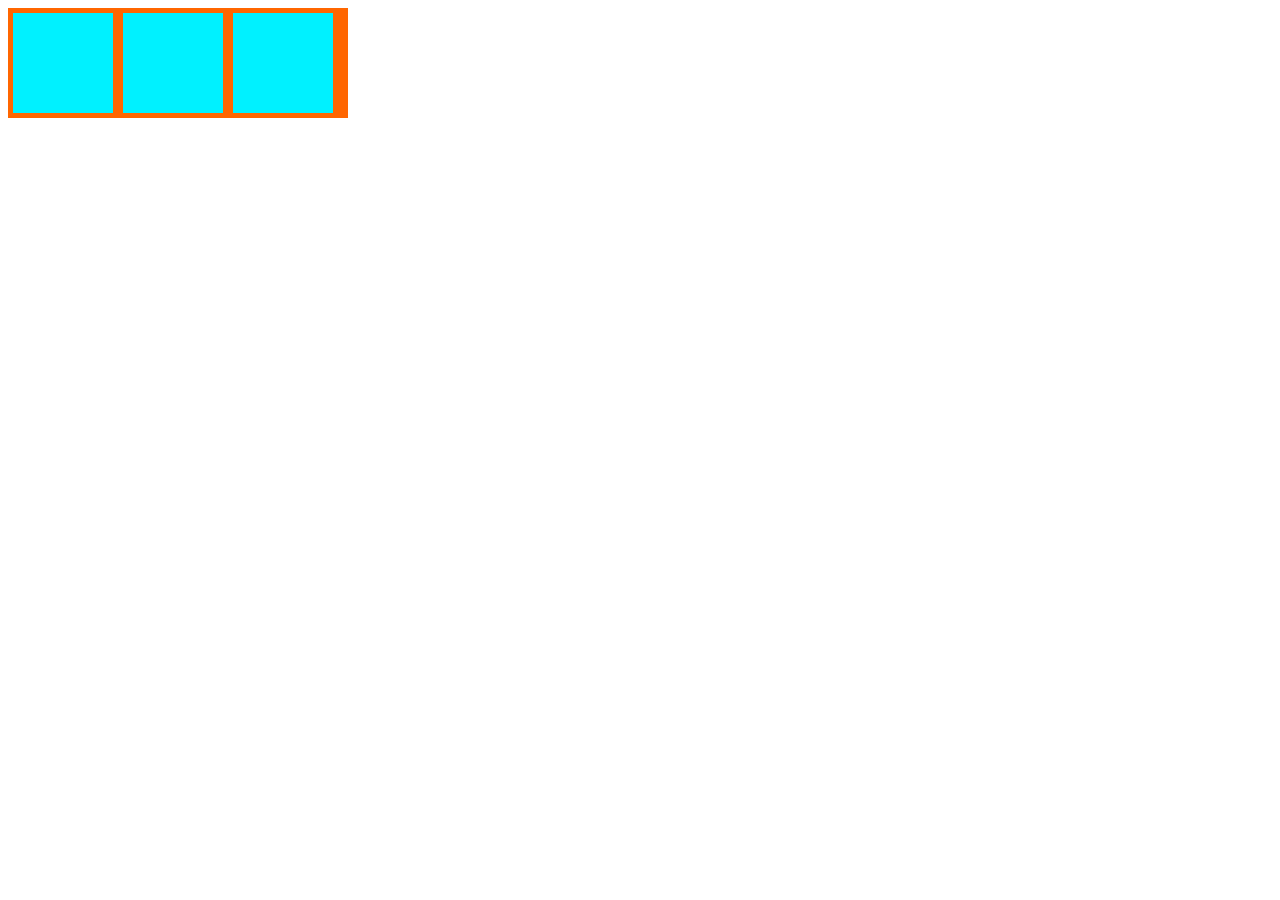
<file: task_2/index.html>
<!DOCTYPE html>
<html lang="en">
<head>
	<meta charset="UTF-8">
	<title>task_2</title>

<link href="css/style.css" rel="stylesheet" media="screen">
</head>
<body>
<div class="parent">
  <div class="rows"></div>
  <div class="rows"></div>
  <div class="rows"></div>
  <div class="nice"></div>
</div>
</body>
</html>
</file>
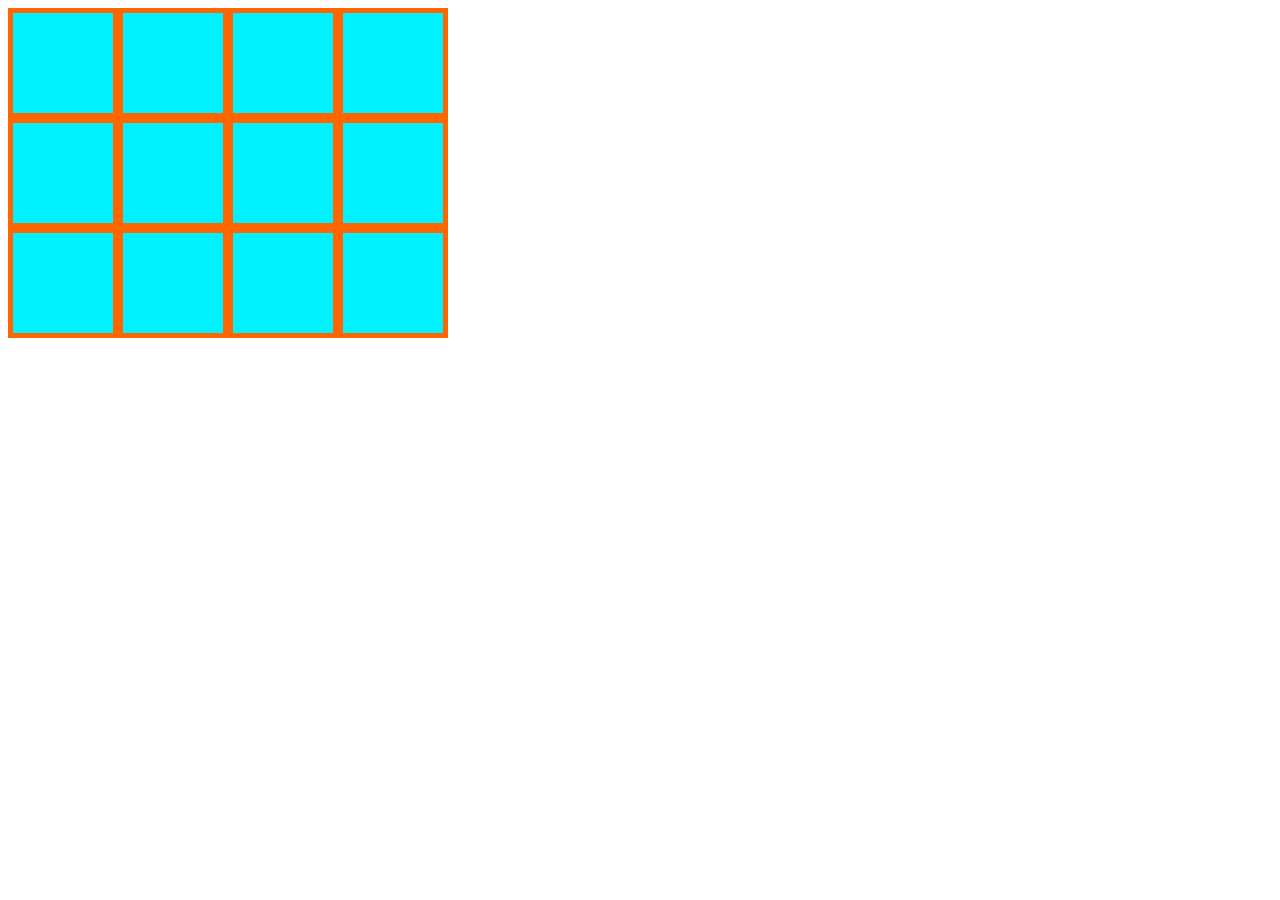
<file: task_3/index.html>
<!DOCTYPE html>
<html lang="en">
<head>
	<meta charset="UTF-8">
	<title>task_3</title>

<link href="css/style.css" rel="stylesheet" media="screen">
</head>
<body>
<div class="parent">
  <div class="rows"></div>
  <div class="rows"></div>
  <div class="rows"></div>
  <div class="rows"></div>
  <div class="rows"></div>
  <div class="rows"></div><div class="rows"></div>
  <div class="rows"></div>
  <div class="rows"></div>
  <div class="rows"></div>
  <div class="rows"></div>
  <div class="rows"></div>
  <div class="position"></div>
</div>
</body>
</html>
</file>
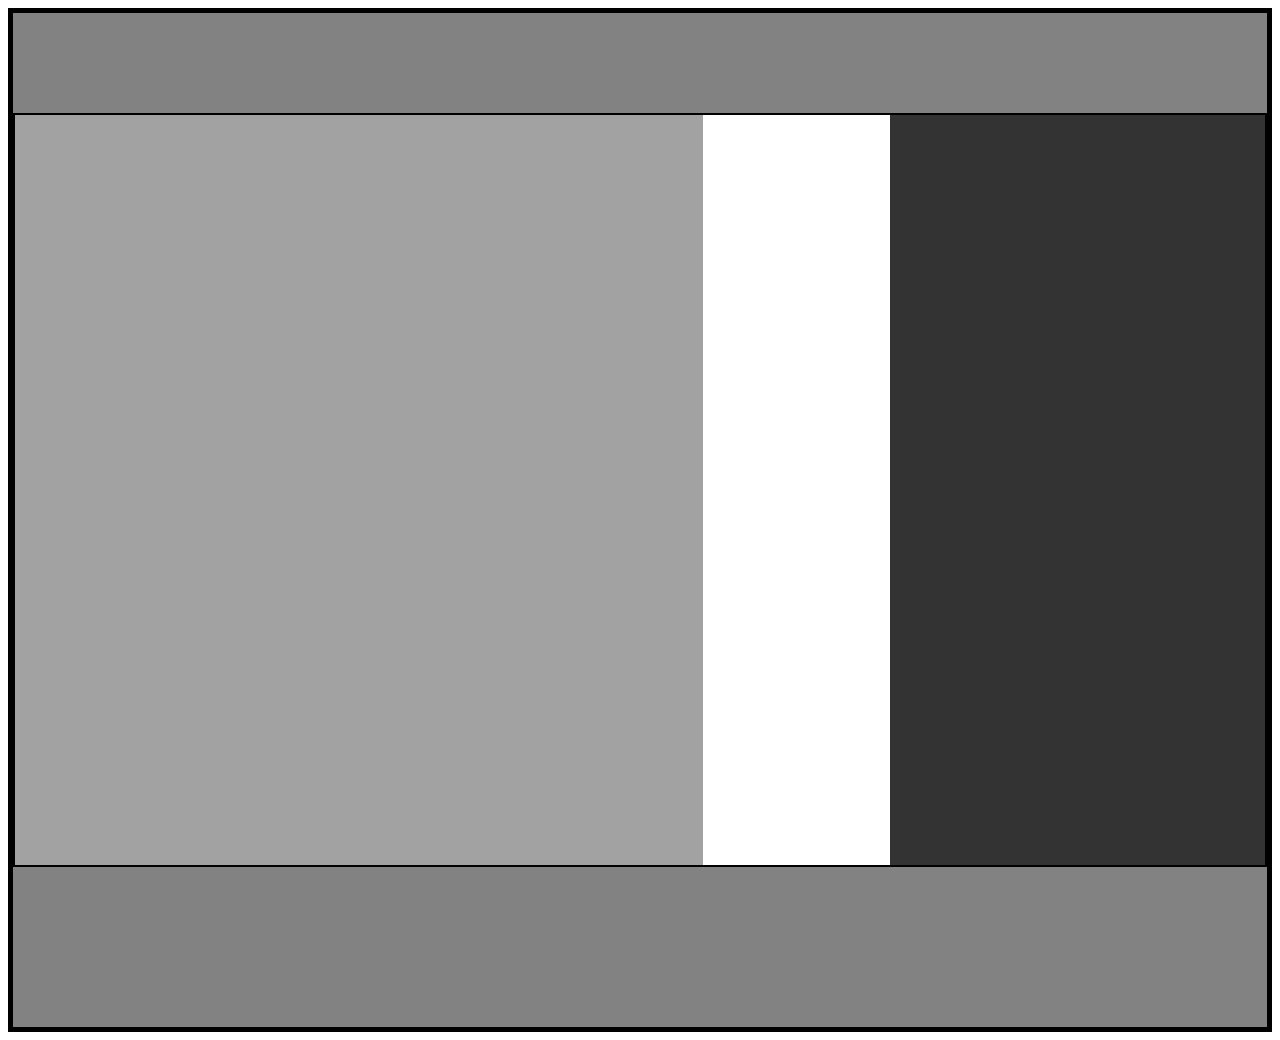
<file: task_4/index.html>
<!DOCTYPE html>
<html lang="en">
<head>
	<meta charset="UTF-8">
	<title>task_4</title>

<link href="css/style.css" rel="stylesheet" media="screen">
</head>
<body>
 <div class="fullwrap">
   <div class="header">

   </div>
   <div class="wrap">

     <div class="main">

     </div>
     <div class="sidebar">
    
     </div>
   </div>
<div class="clear">
     
  </div>
  <div class="footer">
  </div>

 </div>

</body>
</html>
</file>
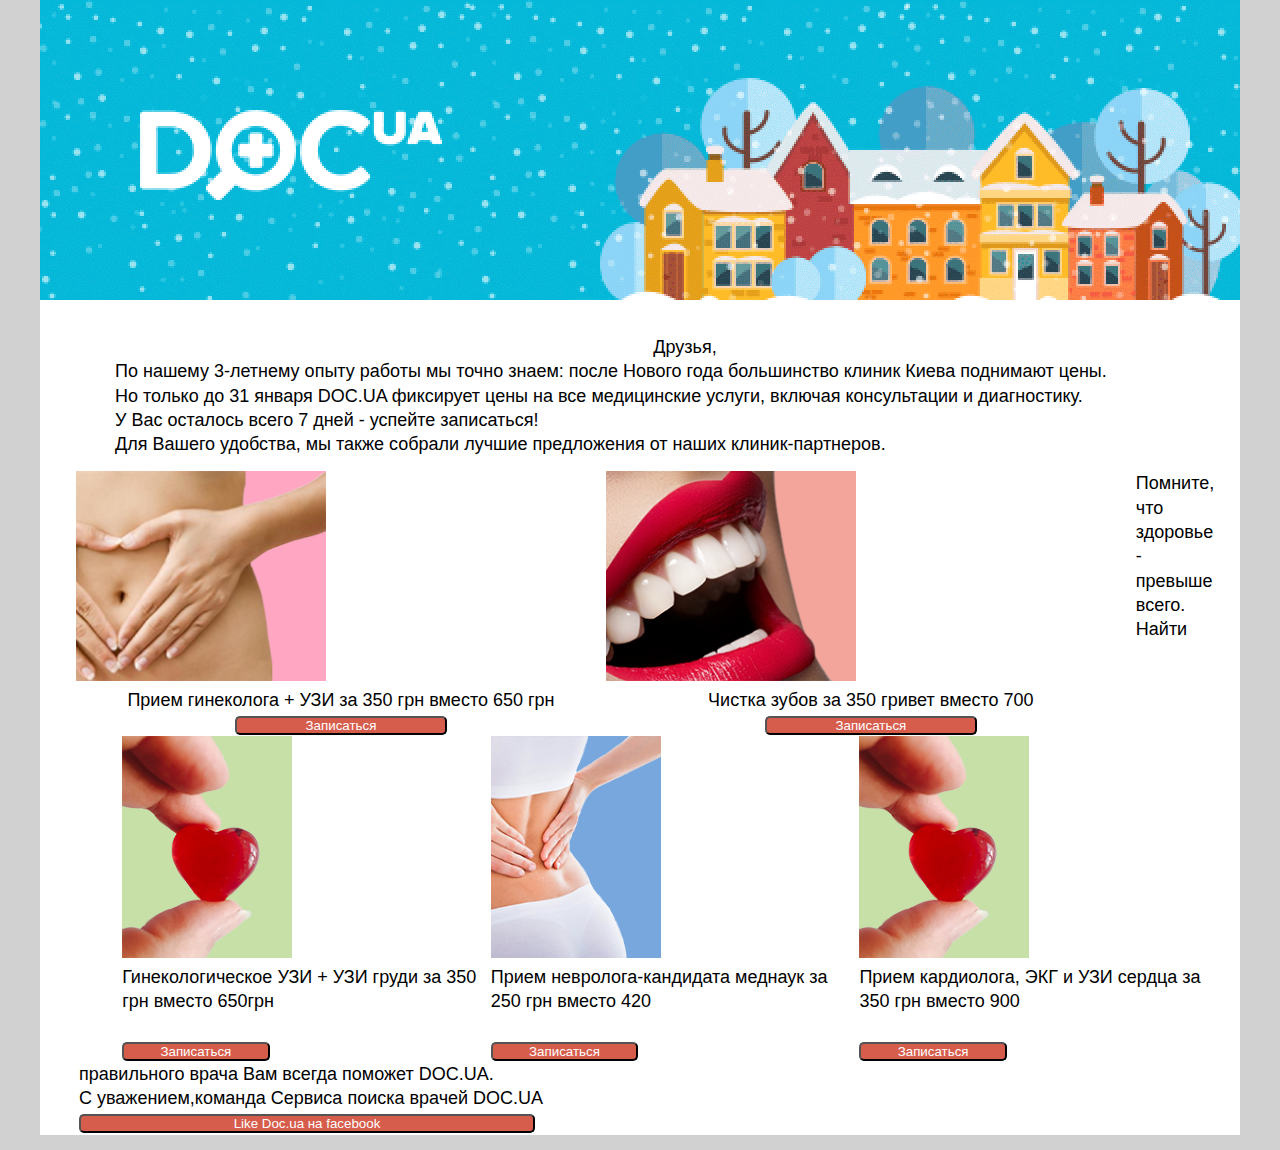
<file: task_5/index.html>
<!DOCTYPE html>
<html lang="en">
<head>
	<meta charset="UTF-8">
	<title>task_5</title>
<link href="css/style.css" rel="stylesheet" media="screen">
</head>
<body>
	<div class="container">
		<div class="header">
		</div>

		<div class="main text">
			<p class="center">Друзья,</p>

			<p>По нашему 3-летнему опыту работы мы точно знаем: после Нового года большинство клиник Киева поднимают цены.</p>

			<p>Но только до 31 января DOC.UA фиксирует цены на все медицинские услуги, включая консультации и диагностику.</p>

			<p>У Вас осталось всего 7 дней - успейте записаться!</p>

			<p>Для Вашего удобства, мы также собрали лучшие предложения от наших клиник-партнеров.</p>
		</div>

		<div class="galary">
		
			<div class="image1">
				<img class="img1" src="images/i1.png" alt="">
				<p class="center">Прием гинеколога + УЗИ за 350 грн вместо 650 грн</p>
				<p class="center"><button>Записаться</button> </p>
		    </div>
				
			<div class="image1">
				<img class="img1" src="images/i2.png" alt="">
				<p class="center">Чистка зубов за 350 гривет вместо 700</p>
				<p class="center"><button>Записаться</button> </p>
			</div>
		
			<figure class="image2">
				<img class="img2" src="images/i3.png" alt="">
				<figcaption>Прием кардиолога, ЭКГ и УЗИ сердца за 350 грн вместо 900</figcaption>
				<figcaption><br><button>Записаться</button></figcaption>
			</figure> 	
			
			<figure class="image2">
				<img  class="img2" src="images/i4.png" alt="">
				<figcaption>Прием невролога-кандидата меднаук за 250 грн вместо 420</figcaption>
				<figcaption><br><button>Записаться</button></figcaption>
			</figure> 

			<figure class="image2">
				<img class="img2" src="images/i3.png" alt="">
				<figcaption>Гинекологическое УЗИ + УЗИ груди за 350 грн вместо 650грн</figcaption>
				<figcaption><br><button>Записаться</button></figcaption>
			</figure> 

		</div>
	
 		<div class="footer text">
		<p>Помните, что здоровье - превыше всего. Найти правильного врача Вам всегда поможет DOC.UA.</p>
		<p>С уважением,команда Сервиса поиска врачей DOC.UA</p>
		<button>Like Doc.ua на facebook</button>
  		</div>
	</div>
	
</body>
</html>
</file>
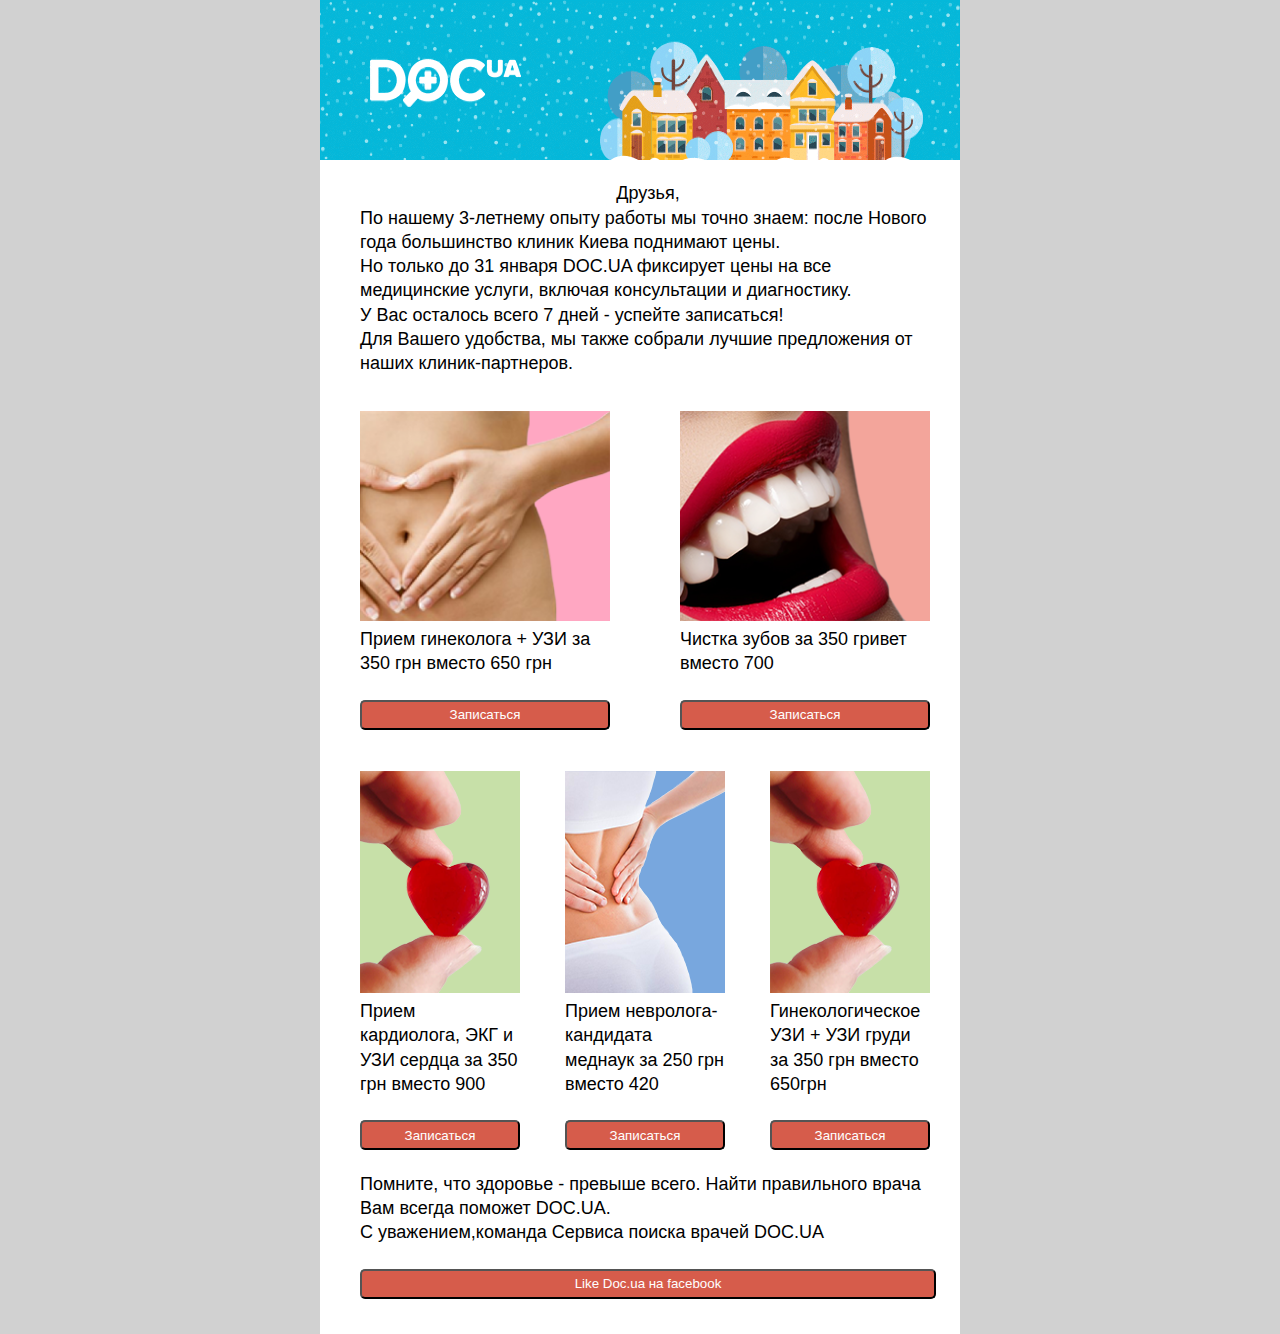
<file: task_5_remake/index.html>
<!DOCTYPE html>
<html lang="en">
<head>
	<meta charset="UTF-8">
	<title>task_5</title>
<link href="css/style.css" rel="stylesheet" media="screen">
</head>
<body>
	<div class="container">
		<div class="header">
			<img src="images/header_bg.gif" alt="">
		</div>

		<div class="main text">
			<p class="center">Друзья,</p>

			<p>По нашему 3-летнему опыту работы мы точно знаем: после Нового года большинство клиник Киева поднимают цены.</p>

			<p>Но только до 31 января DOC.UA фиксирует цены на все медицинские услуги, включая консультации и диагностику.</p>

			<p>У Вас осталось всего 7 дней - успейте записаться!</p>

			<p>Для Вашего удобства, мы также собрали лучшие предложения от наших клиник-партнеров.</p>
		</div>

		<div class="galary">
			<figure class="image1">
				<img class="img1" src="images/i1.png" alt="">
				<figcaption>Прием гинеколога + УЗИ за 350 грн вместо 650 грн</figcaption>
				<figcaption><br><button>Записаться</button></figcaption>
			</figure>
			<figure class="image1">		
				<img class="img1" src="images/i2.png" alt="">
				<figcaption>Чистка зубов за 350 гривет вместо 700</figcaption>
				<figcaption><br><button>Записаться</button></figcaption>
			</figure>
			<figure class="image2">
				<img class="img2" src="images/i3.png" alt="">
				<figcaption>Прием кардиолога, ЭКГ и УЗИ сердца за 350 грн вместо 900</figcaption>
				<figcaption><br><button>Записаться</button></figcaption>
			</figure> 	
				
			<figure class="image2">
				<img  class="img2" src="images/i4.png" alt="">
				<figcaption>Прием невролога-кандидата меднаук за 250 грн вместо 420</figcaption>
				<figcaption><br><button>Записаться</button></figcaption>
			</figure> 

			<figure class="image2">
				<img class="img2" src="images/i3.png" alt="">
				<figcaption>Гинекологическое УЗИ + УЗИ груди за 350 грн вместо 650грн</figcaption>
				<figcaption><br><button>Записаться</button></figcaption>
			</figure> 
		</div>
	
 		<div class="footer text">
		<p>Помните, что здоровье - превыше всего. Найти правильного врача Вам всегда поможет DOC.UA.</p>
		<p>С уважением,команда Сервиса поиска врачей DOC.UA</p><br>
		<button>Like Doc.ua на facebook</button>
  		</div>
	</div>
	
</body>
</html>
</file>
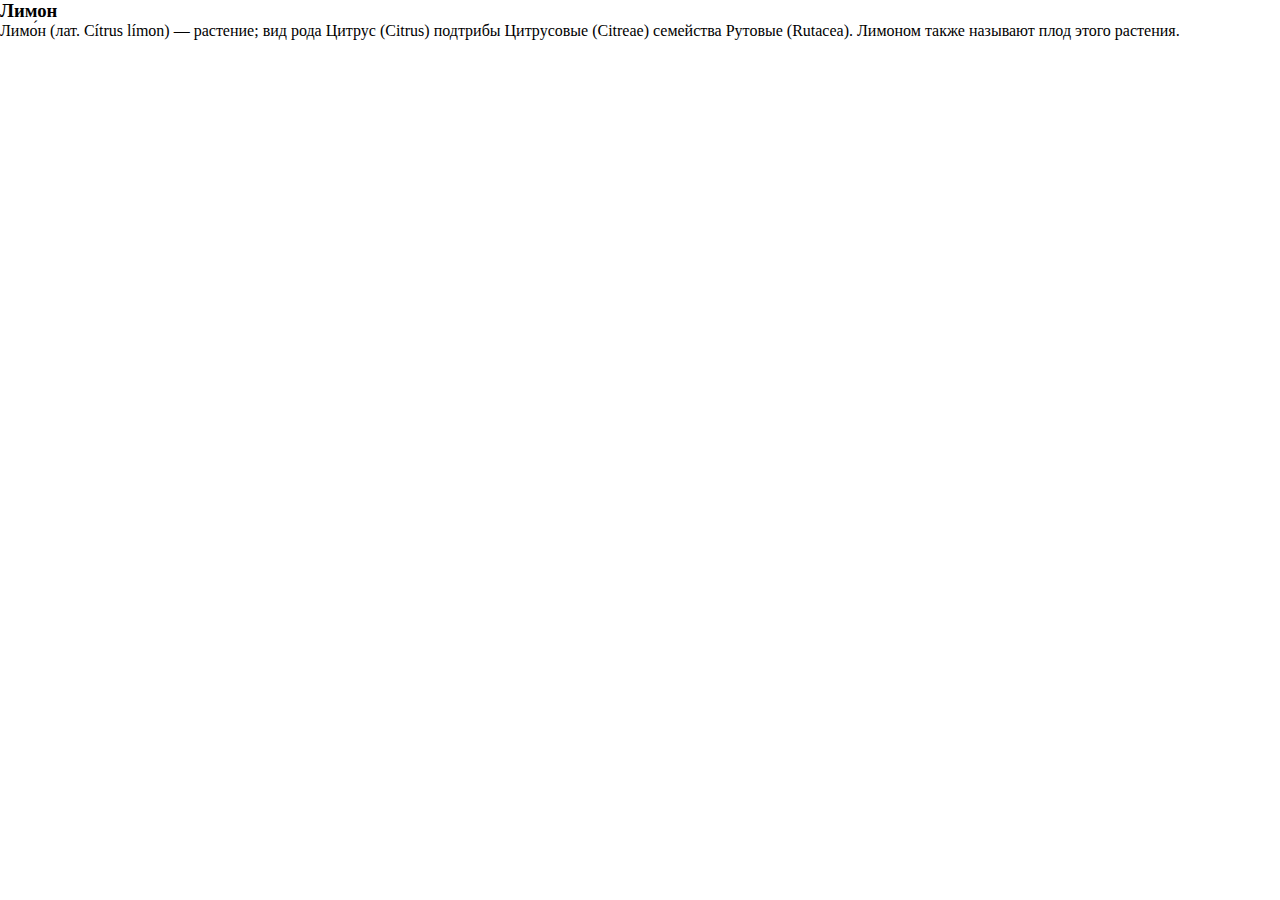
<file: task_6/index.html>
<!DOCTYPE html>
<html lang="en">
<head>
    <meta charset="UTF-8">
    <title>Title</title>
    <link rel="stylesheet" href="style.css">
</head>
<body>
    <div class="myblock">
        <div class="lemon"></div>
        <div class="about-lemon">
            <h3>Лимон</h3>
            <p>Лимо́н (лат. Cítrus límon) — растение; вид рода Цитрус (Citrus) подтрибы Цитрусовые (Citreae) семейства Рутовые (Rutacea). Лимоном также называют плод этого растения.</p>
        </div>
    </div>
</body>
</html>
</file>
<file: task_2/css/style.css>
.parent {
  width: 340px;
  min-height: 20px;
  background: #FF6600;
}
.rows {
  width: 100px;
  height: 100px;
  background: #00F1FF;
  margin: 5px;
  float: left;
}
.nice{

	clear:both;

}
</file>
<file: task_3/css/style.css>
.parent {
  width: 440px;
  min-height: 20px;
  background: #FF6600;
}
.rows {
  width: 100px;
  height: 100px;
  background: #00F1FF;
  margin: 5px;
  float: left;
}
.position{
	clear: both;
}
</file>
<file: task_4/css/style.css>
body{
	background: white;
}
.fullwrap{
	position: relative;
	border: 5px solid;	
	margin: 0px auto;
	min-width: 300px;
	min-height: 100px
}
.header{
	background: #838283;
	height: 100px;
}
.wrap{
	border: 2px solid;	
	height: 750px;

}
.sidebar{
	background: #333333;
	width: 30%;
	height: 100%;
	float: right;
}
.main{
	background: #a2a2a2;
	width: 55%;
	height: 100%;
	float: left;
}
.clear{
	clear: both;
}
.footer{
	background: #838283;
	height: 160px;
}
</file>
<file: task_5/css/style.css>
* {
 margin: 0;
 padding: 0;
 }
body {
	background-color: #d1d1d1;
	width: 100%;
 	height: 100%;
    font-size: 18px;
    font-weight: normal;
    line-height: 135%;
    font-family: 'Cuprum', sans-serif;
    word-break: normal;
}

.container{
	background-color: white;
	margin-top:40px;
 	border:0px solid #000;
 	width: 100%;
 	max-width:1200px;
	margin: 0 auto;
 	height: auto !important;
}

.header {
	position:relative;
	width:100%;
	max-width:1200px;
	height:320px;
	margin:0 auto;
	margin-top:0px;
	background-image: url("../images/header_bg.gif");
	background-repeat: no-repeat;
}
.main{
	padding-left: 5%; 
	width: 95%;
    margin-right: 5%;
}
.galary{
	width: 96%;
	max-width: 1200px;
	margin: 0 auto;
	padding-left:2%; 
}
.img1{
	width: 250px;
	height:210px;
}
.image1{
	
	width: 46%;
	float: left;
}
.img2{
	width: 170px;
	height:222px;
}
.image2{
	width: 32%;
	float: right;

}
.text{
	margin: 15px;
}
.center{
	text-align: center;
}

.footer{
	padding-left:2%;
	width: 95%;
    margin-right: 5%;
}

button {
  border-radius: 5px;
  background-color: #d65c4b;
  width: 40%;
  height: 35%;
  color: white;
}
.center {
	text-align: center;
}
</file>
<file: task_5_remake/css/style.css>
* {
 margin: 0;
 padding: 0;
 }
body {
	background-color: #d1d1d1;
    font-size: 18px;
    font-weight: normal;
    line-height: 135%;
    font-family: 'Cuprum', sans-serif;
    word-break: normal;
}
.container{
	overflow-x:hidden;
	background-color: white;
	max-width: 640px;
	width: 100%;
	height: auto;
	margin: 0 auto;
}
.header {
	width: 100%;
	margin: 0 auto;
	height: auto;
}
.header img{
	width: 640px;
	height: 160px;
}
.main{
	padding-left: 25px;
	padding-right: 10px;
	width: 90%;
	padding-bottom: 20px;
}
.galary{
	width: 100%;
	max-width: 640px;
}
.img1{
	width: 250px;
	height: 210px;
}
.image1{
	padding-left: 40px;
	padding-right: 25px;
	display: inline-block;
	max-width: 250px;
	min-height: 360px;
}
.img2{
	width: 160px;
	height: 222px;
}
.image2{
  padding-left: 40px;
	padding-right: 0px;
	display: inline-block;
	max-width: 160px;
	min-height: 360px;
	overflow: hidden;

}
.text{
	margin: 15px;
}
.center{
	text-align: center;
}

.footer{
	padding-left: 25px;
	padding-right: 10px;
	width: 90%;
	padding-bottom: 20px;
}

button {
  border-radius: 5px;
  background-color: #d65c4b;
  width: 100%;
	height: 30px;
  color: white;
}
.button1{
	padding-top: 20px; 

}
.center {
	text-align: center;
}
</file>
<file: task_6/style.css>
* {
    margin: 0;
    padding: 0
    font-family: Arial, sans-serif;
}
.myblock
    width: 400px;
    height: 200px;
    border: 3px solid black;
    border-radius: 4px;
    margin 30px;
}
lemon {
    width: 180px;
    height: 180 px;
    magin: 10;
    background: url (https://cdn4.iconfinder.com/data/icons/Limon_iContainer/512/Grapefruit.png);
    backgroundsize: contain;
    background-position: 50 %;
    border-radius: 5xp;
    float: left;

.about-lemon h3 {
    text-align: centr;
    pading: 10 px 0;
}
.about-lemon p {
    fon-size: 12xp;
    line-height: 150%
    margin 20px 0;
}
</file>
